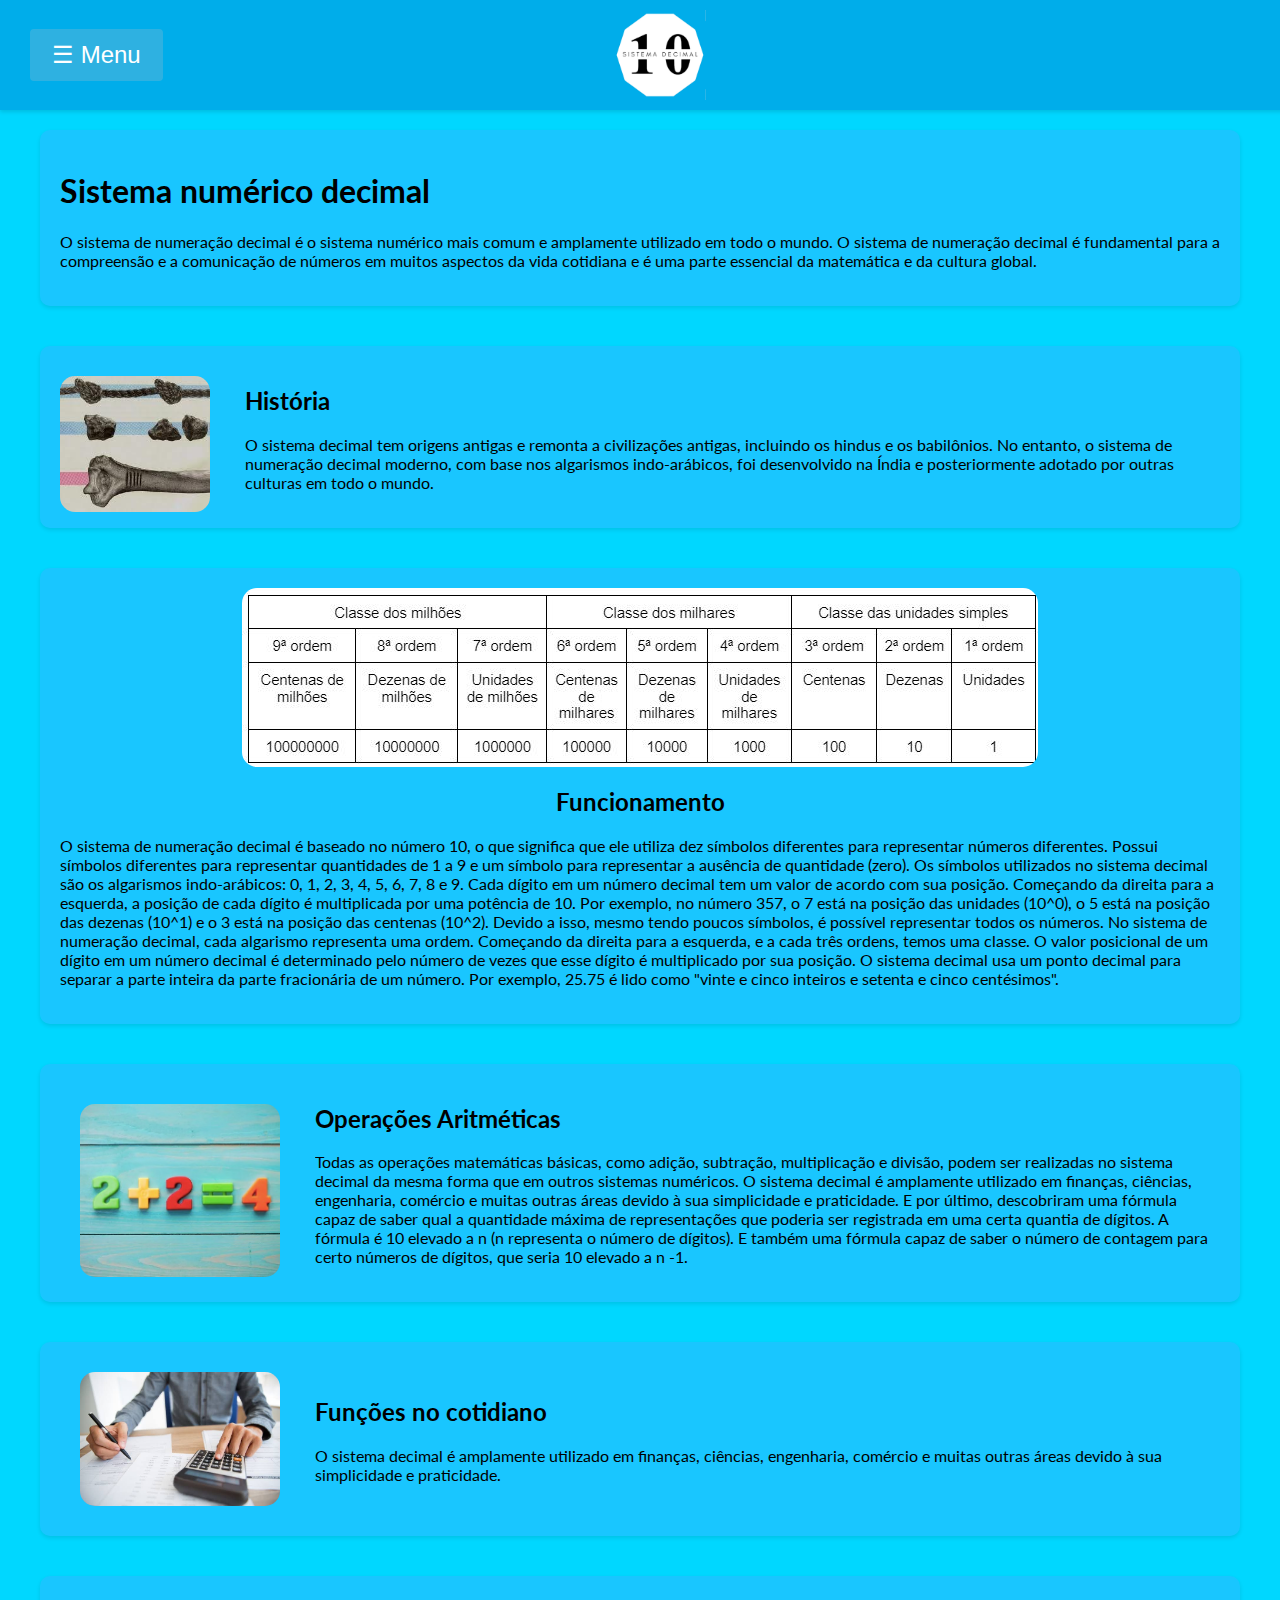
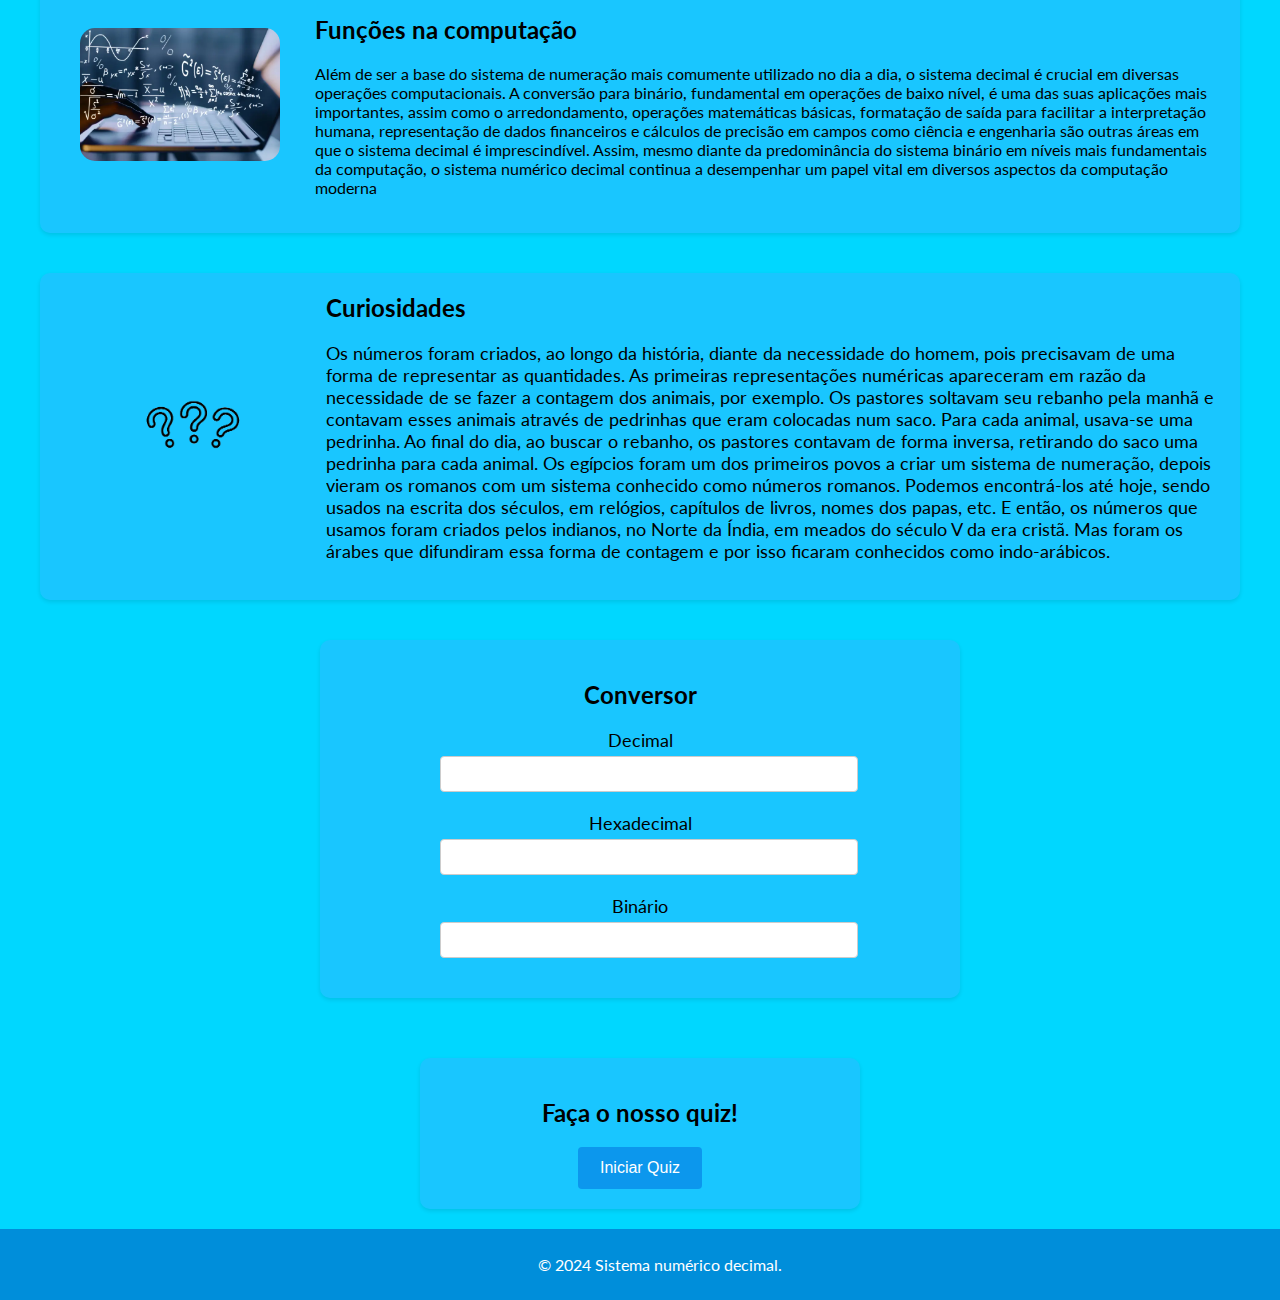
<file: index.html>
<!DOCTYPE html>
<html lang="pt-br">
  <head>
    <meta charset="UTF-8" />
    <meta name="viewport" content="width=device-width, initial-scale=1.0" />
    <title>Sistema numérico decimal</title>
    <!--font-->
    <link rel="preconnect" href="https://fonts.googleapis.com" />
    <link rel="preconnect" href="https://fonts.gstatic.com" crossorigin />
    <link
      href="https://fonts.googleapis.com/css2?family=Lato:ital,wght@0,100;0,300;0,400;0,700;0,900;1,100;1,300;1,400;1,700;1,900&display=swap"
      rel="stylesheet"
    />
    <!--fim font-->
    <!--Favicon-->
    <link rel="shortcut icon" href="img/favicon.ico" type="image/x-icon">
    <!--fim Favicon-->
    <!--bootsrap-->
    <link
      rel="stylesheet"
      href="https://cdn.jsdelivr.net/npm/bootstrap-icons@1.11.3/font/bootstrap-icons.min.css"
    />
    <link rel="stylesheet" href="style.css" />
  </head>
  <body>
    <header>
      <button class="btn-abrir" onclick="abrirMenu(event)">&#9776; Menu</button>
      <img src="img/decimal-logo3.png" alt="logo" class="logo" />
    </header>
    <nav id="menu">
      <a href="#" onclick="fecharMenu(event)">&times; Fechar</a>
      <a href="#separador1">Historia</a>
      <a href="#separador2">Funcionamento</a>
      <a href="#separador3">Operacoes Aritmeticas</a>
      <a href="#separador4">Funcões no cotidiano</a>
      <a href="#separador5">Funções na computação</a>
      <a href="#conversor-sect">Conversor</a>
      <a href="quiz.html">Faça o nosso quiz!</a>
      <a href="equipe.html">Equipe</a>
    </nav>
    <main id="conteudo">
      <div class="section" id="intro">
        <h1>Sistema numérico decimal</h1>
        <p>
          O sistema de numeração decimal é o sistema numérico mais comum e
          amplamente utilizado em todo o mundo. O sistema de numeração decimal é
          fundamental para a compreensão e a comunicação de números em muitos
          aspectos da vida cotidiana e é uma parte essencial da matemática e da
          cultura global.
        </p>
      </div>
      <div class="section" id="separador1">
        <img src="img/numeros historia.jpg" alt="imagem de osso riscado" />
        <h2>História</h2>
        <p>
          O sistema decimal tem origens antigas e remonta a civilizações
          antigas, incluindo os hindus e os babilônios. No entanto, o sistema de
          numeração decimal moderno, com base nos algarismos indo-arábicos, foi
          desenvolvido na Índia e posteriormente adotado por outras culturas em
          todo o mundo.
        </p>
      </div>
      <div class="section" id="separador2">
        <img
          src="img/funcionamento.jpg"
          alt="imagem de posições das ordens e classes de números"
        />
        <h2>Funcionamento</h2>
        <p>
          O sistema de numeração decimal é baseado no número 10, o que significa
          que ele utiliza dez símbolos diferentes para representar números
          diferentes. Possui símbolos diferentes para representar quantidades de
          1 a 9 e um símbolo para representar a ausência de quantidade (zero).
          Os símbolos utilizados no sistema decimal são os algarismos
          indo-arábicos: 0, 1, 2, 3, 4, 5, 6, 7, 8 e 9. Cada dígito em um número
          decimal tem um valor de acordo com sua posição. Começando da direita
          para a esquerda, a posição de cada dígito é multiplicada por uma
          potência de 10. Por exemplo, no número 357, o 7 está na posição das
          unidades (10^0), o 5 está na posição das dezenas (10^1) e o 3 está na
          posição das centenas (10^2). Devido a isso, mesmo tendo poucos
          símbolos, é possível representar todos os números. No sistema de
          numeração decimal, cada algarismo representa uma ordem. Começando da
          direita para a esquerda, e a cada três ordens, temos uma classe. O
          valor posicional de um dígito em um número decimal é determinado pelo
          número de vezes que esse dígito é multiplicado por sua posição. O
          sistema decimal usa um ponto decimal para separar a parte inteira da
          parte fracionária de um número. Por exemplo, 25.75 é lido como "vinte
          e cinco inteiros e setenta e cinco centésimos".
        </p>
      </div>
      <div class="section" id="separador3">
        <div class="ft">
          <img src="img/operação numeros.jpg" alt="imagem das operações algébricas" />
          </div>
          <div class="txt">
          <h2>Operações Aritméticas</h2>
          <p>
            Todas as operações matemáticas básicas, como adição, subtração,
            multiplicação e divisão, podem ser realizadas no sistema decimal da
            mesma forma que em outros sistemas numéricos. O sistema decimal é
            amplamente utilizado em finanças, ciências, engenharia, comércio e
            muitas outras áreas devido à sua simplicidade e praticidade. E por
            último, descobriram uma fórmula capaz de saber qual a quantidade
            máxima de representações que poderia ser registrada em uma certa
            quantia de dígitos. A fórmula é 10 elevado a n (n representa o número
            de dígitos). E também uma fórmula capaz de saber o número de contagem
            para certo números de dígitos, que seria 10 elevado a n -1.
          </p>
        </div>
        </div>
        <div class="section" id="separador4">
          <div class="ft">
          <img src="img/numeros cotidiano.jpg" alt="numeros no cotidiano" />
        </div>
        <div class="txt">
          <h2>Funções no cotidiano</h2>
          <p>
            O sistema decimal é amplamente utilizado em finanças, ciências,
            engenharia, comércio e muitas outras áreas devido à sua simplicidade e
            praticidade.
          </p>
        </div>
        </div>
        <div class="section" id="separador5">
          <div class="ft">
          <img src="img/numeros computação.webp" alt="numeros na computação" />
        </div>
        <div class="txt">
          <h2>Funções na computação</h2>
          <p>
            Além de ser a base do sistema de numeração mais comumente utilizado no
            dia a dia, o sistema decimal é crucial em diversas operações
            computacionais. A conversão para binário, fundamental em operações de
            baixo nível, é uma das suas aplicações mais importantes, assim como o
            arredondamento, operações matemáticas básicas, formatação de saída
            para facilitar a interpretação humana, representação de dados
            financeiros e cálculos de precisão em campos como ciência e engenharia
            são outras áreas em que o sistema decimal é imprescindível. Assim,
            mesmo diante da predominância do sistema binário em níveis mais
            fundamentais da computação, o sistema numérico decimal continua a
            desempenhar um papel vital em diversos aspectos da computação moderna
          </p>
        </div>
        </div>
        <div class="curiosidades">
          <div class="imagem-curiosidades">
            <img
            src="img/Design_sem_nome__1_-removebg-preview.png"
            alt="interrogações"
            />
          </div>
          <div class="txt">
            <h2>Curiosidades</h2>
            <p>
            Os números foram criados, ao longo da história, diante da necessidade
            do homem, pois precisavam de uma forma de representar as quantidades.
            As primeiras representações numéricas apareceram em razão da
            necessidade de se fazer a contagem dos animais, por exemplo. Os
            pastores soltavam seu rebanho pela manhã e contavam esses animais
            através de pedrinhas que eram colocadas num saco. Para cada animal,
            usava-se uma pedrinha. Ao final do dia, ao buscar o rebanho, os
            pastores contavam de forma inversa, retirando do saco uma pedrinha
            para cada animal. Os egípcios foram um dos primeiros povos a criar um
            sistema de numeração, depois vieram os romanos com um sistema
            conhecido como números romanos. Podemos encontrá-los até hoje, sendo
            usados na escrita dos séculos, em relógios, capítulos de livros, nomes
            dos papas, etc. E então, os números que usamos foram criados pelos
            indianos, no Norte da Índia, em meados do século V da era cristã. Mas
            foram os árabes que difundiram essa forma de contagem e por isso
            ficaram conhecidos como indo-arábicos.
            </p>
          </div>
        </div>
        </div>
          <div class="conversor-sect" id="conversor-sect">
            <h2>Conversor</h2>
            <div class="conversor">
                <div class="inputContainer">
                  <label for="decimal">Decimal</label>
                  <input type="text" id="decimal" oninput="convert(this.id)" />
                </div>
                <div class="inputContainer">
                  <label for="hexadecimal">Hexadecimal</label>
                  <input type="text" id="hexadecimal" oninput="convert(this.id)" />
                </div>
                <div class="inputContainer">
                  <label for="binary">Binário</label>
                  <input type="text" id="binary" oninput="convert(this.id)" />
                </div>
              </div>
            </div>
          </div>
        </div>
        <div class="quiz-sect" id="quiz-sect">
          <h2>Faça o nosso quiz!</h2>
          <a href="quiz.html"><button>Iniciar Quiz</button></a>
        </div>
      </main>
      <footer>
        <p>&copy; 2024 Sistema numérico decimal.</p>
      </footer>
      <script>
        function abrirMenu(event) {
          event.preventDefault();
          document.getElementById("menu").style.width = "250px";
          document.getElementById("menu").style.display = "flex";
          document.getElementById("menu").style.transition = "width 2s ease"; // Adjust the transition duration here
          document.getElementById("conteudo").style.marginLeft = "";
        }
      
        function fecharMenu(event) {
          event.preventDefault();
          document.getElementById("menu").style.width = "0px";
          document.getElementById("menu").style.display = "none";
          document.getElementById("menu").style.transition = "width 2s ease"; // Adjust the transition duration here
          document.getElementById("conteudo").style.marginLeft = "";
        }
        function convert(id) {
    let decimalInput = document.getElementById("decimal");
    let hexadecimalInput = document.getElementById("hexadecimal");
    let binaryInput = document.getElementById("binary");
  
    if (id === "decimal") {
      let decimal = parseInt(decimalInput.value);
      if (!isNaN(decimal)){
        hexadecimalInput.value = decimal.toString(16);
        binaryInput.value = decimal.toString(2);
        }else{
            hexadecimalInput.value = "";
            binaryInput.value = "";
        }
      } else if (id === "hexadecimal") {
        let decimal = parseInt(hexadecimalInput.value, 16);
        if (!isNaN(decimal)){
        decimalInput.value = decimal;
        binaryInput.value = decimal.toString(2);
    } else{
        decimalInput.value = "";
        binaryInput.value = "";
    }
      } else if (id === "binary") {
        let decimal = parseInt(binaryInput.value, 2);
        if (!isNaN(decimal)){
        decimalInput.value = decimal;
        hexadecimalInput.value = decimal.toString(16);
        } else{
            decimalInput.value = "";
            hexadecimalInput.value = "";
        }
        }
    }

      </script>
    </body>
  </html>
</file>
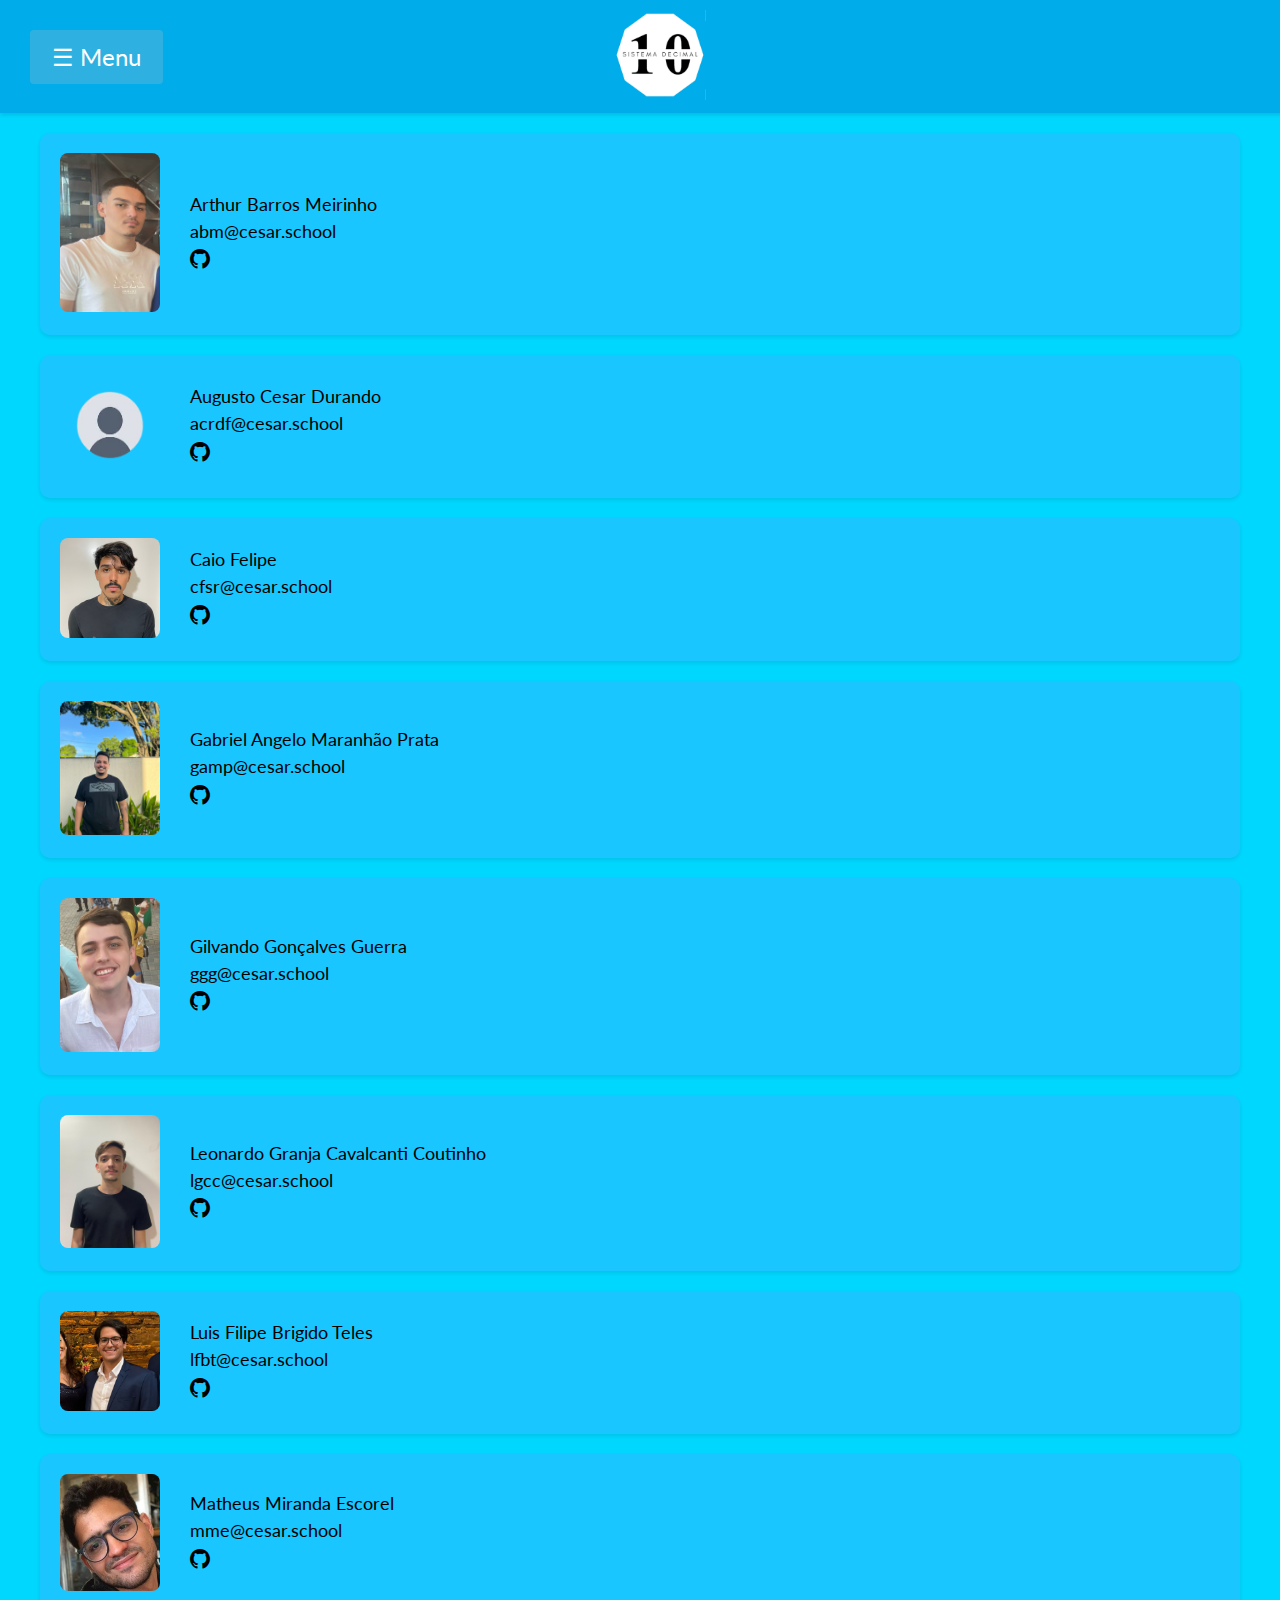
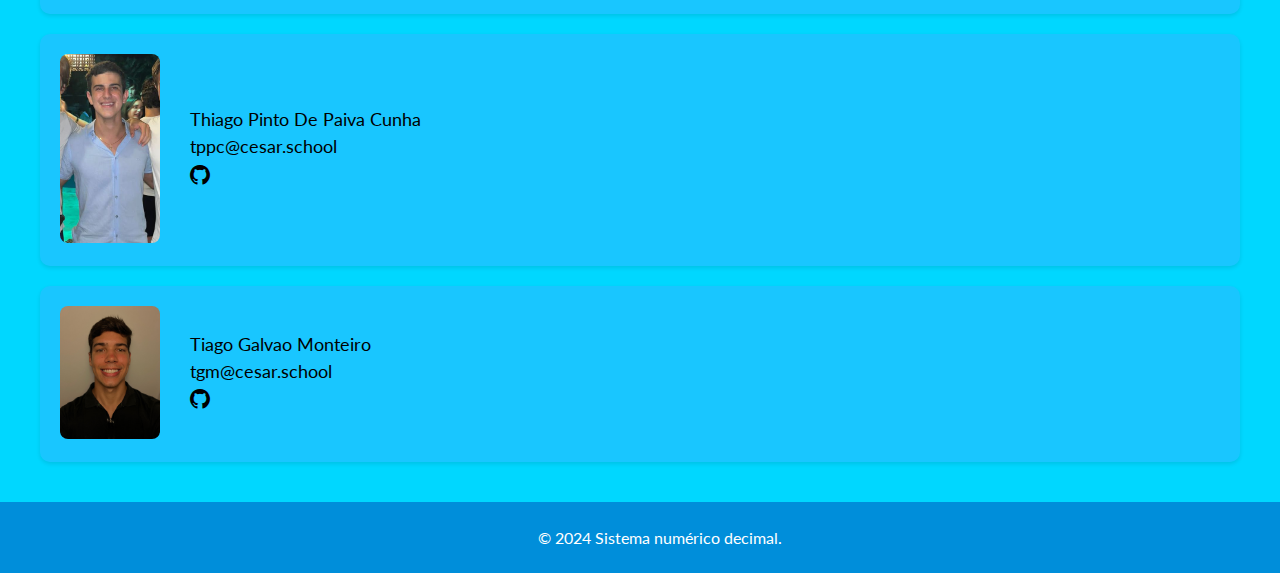
<file: equipe.html>
<!DOCTYPE html>
<html lang="en">
  <head>
    <meta charset="UTF-8" />
    <meta name="viewport" content="width=device-width, initial-scale=1.0" />
    <title>Equipe</title>
    <!-- JavaScript -->
    <!-- End JavaScript -->
    <!-- Font -->
    <link rel="preconnect" href="https://fonts.googleapis.com" />
    <link rel="preconnect" href="https://fonts.gstatic.com" crossorigin />
    <link
      href="https://fonts.googleapis.com/css2?family=Lato:ital,wght@0,100;0,300;0,400;0,700;0,900;1,100;1,300;1,400;1,700;1,900&display=swap"
      rel="stylesheet"
    />
    <!-- End Font -->
    <!-- Bootstrap Icons -->
    <link
      rel="stylesheet"
      href="https://cdn.jsdelivr.net/npm/bootstrap-icons@1.11.3/font/bootstrap-icons.min.css"
    />
    <!-- End Bootstrap Icons -->
    <!-- CSS -->
    <link rel="stylesheet" href="style.css" />
    <!-- End CSS -->
  </head>
  <body>
    <header>
      <a href="#" class="btn-abrir" onclick="abrirMenu(event)">&#9776; Menu</a>
      <a href="index.html">
        <img src="img/decimal-logo3.png" alt="logo" class="logo" />
      </a>
    </header>
    <nav id="menu">
      <a href="#" onclick="fecharMenu(event)">&times; Fechar</a>
      <a href="index.html#separador1">Historia</a>
      <a href="index.html#separador2">Funcionamento</a>
      <a href="index.html#separador3">Operacoes Aritmeticas</a>
      <a href="index.html#separador4">Funcões no cotidiano</a>
      <a href="index.html#separador5">Funções na computação</a>
      <a href="index.html#conversor-sect">Conversor</a>
      <a href="index.html#quiz-sect">Faça o nosso quiz!</a>
    </nav>
    <section>
      <div class="container">
        <div class="membro">
          <div class="foto">
            <img src="img/arthur_barros.jpeg" alt="foto" />
          </div>
          <div class="informacoes">
            <ul>
              <li>Arthur Barros Meirinho</li>
              <li>abm@cesar.school</li>
              <li>
                <a href="https://github.com/arthurbarros1"
                  ><i class="bi bi-github"></i
                ></a>
              </li>
            </ul>
          </div>
        </div>
        <div class="membro">
          <div class="foto">
            <img src="img/blank_avatar_1_-removebg-preview.png" alt="foto" />
          </div>
          <div class="informacoes">
            <ul>
              <li>Augusto Cesar Durando</li>
              <li>acrdf@cesar.school</li>
              <li>
                <a href="#"><i class="bi bi-github"></i></a>
              </li>
            </ul>
          </div>
        </div>
        <div class="membro">
          <div class="foto">
            <img src="img/caio_felipe.jpeg" alt="foto" />
          </div>
          <div class="informacoes">
            <ul>
              <li>Caio Felipe</li>
              <li>cfsr@cesar.school</li>
              <li>
                <a href="https://github.com/frockis"
                  ><i class="bi bi-github"></i
                ></a>
              </li>
            </ul>
          </div>
        </div>
        <div class="membro">
          <div class="foto">
            <img src="img/Gabriel.jpeg" alt="foto" />
          </div>
          <div class="informacoes">
            <ul>
              <li>Gabriel Angelo Maranhão Prata</li>
              <li>gamp@cesar.school</li>
              <li>
                <a href="https://github.com/GabrielPrataa"
                  ><i class="bi bi-github"></i
                ></a>
              </li>
            </ul>
          </div>
        </div>
        <div class="membro">
          <div class="foto">
            <img src="img/Gilvando.jpeg" alt="foto" />
          </div>
          <div class="informacoes">
            <ul>
              <li>Gilvando Gonçalves Guerra</li>
              <li>ggg@cesar.school</li>
              <li>
                <a href="https://github.com/gilguerra1"
                  ><i class="bi bi-github"></i
                ></a>
              </li>
            </ul>
          </div>
        </div>
        <div class="membro">
          <div class="foto">
            <img src="img/leobardo_granja.jpeg" alt="foto" />
          </div>
          <div class="informacoes">
            <ul>
              <li>Leonardo Granja Cavalcanti Coutinho</li>
              <li>lgcc@cesar.school</li>
              <li>
                <a href="https://github.com/leonardogranja05"
                  ><i class="bi bi-github"></i
                ></a>
              </li>
            </ul>
          </div>
        </div>
        <div class="membro">
          <div class="foto">
            <img src="img/luis_filipe.jpeg" alt="foto" />
          </div>
          <div class="informacoes">
            <ul>
              <li>Luis Filipe Brigido Teles</li>
              <li>lfbt@cesar.school</li>
              <li>
                <a href="https://github.com/LFilipeTeles"
                  ><i class="bi bi-github"></i
                ></a>
              </li>
            </ul>
          </div>
        </div>
        <div class="membro">
          <div class="foto">
            <img src="img/matheus_miranda.jpeg" alt="foto" />
          </div>
          <div class="informacoes">
            <ul>
              <li>Matheus Miranda Escorel</li>
              <li>mme@cesar.school</li>
              <li>
                <a href="https://github.com/MatheusMiraEsc"
                  ><i class="bi bi-github"></i
                ></a>
              </li>
            </ul>
          </div>
        </div>
        <div class="membro">
          <div class="foto">
            <img src="img/thiago_cunha.jpeg" alt="foto" />
          </div>
          <div class="informacoes">
            <ul>
              <li>Thiago Pinto De Paiva Cunha</li>
              <li>tppc@cesar.school</li>
              <li>
                <a href="https://github.com/Th015"
                  ><i class="bi bi-github"></i
                ></a>
              </li>
            </ul>
          </div>
        </div>
        <div class="membro">
          <div class="foto">
            <img src="img/tiago_galvao.jpeg" alt="foto" />
          </div>
          <div class="informacoes">
            <ul>
              <li>Tiago Galvao Monteiro</li>
              <li>tgm@cesar.school</li>
              <li>
                <a href="https://github.com/TiagoGmont"
                  ><i class="bi bi-github"></i
                ></a>
              </li>
            </ul>
          </div>
        </div>
      </div>
    </section>
    <footer>
      <p>&copy; 2024 Sistema numérico decimal.</p>
    </footer>
    <script>
      function abrirMenu(event) {
        event.preventDefault();
        document.getElementById("menu").style.width = "250px";
        document.getElementById("menu").style.display = "flex";
        document.getElementById("menu").style.transition = "width 10s ease";
        document.getElementById("conteudo").style.marginLeft = "";
      }

      function fecharMenu(event) {
        event.preventDefault();
        document.getElementById("menu").style.width = "0px";
        document.getElementById("menu").style.display = "none";
        document.getElementById("menu").style.transition = "width 10s ease";
        document.getElementById("conteudo").style.marginLeft = "";
      }
    </script>
  </body>
</html>
</file>
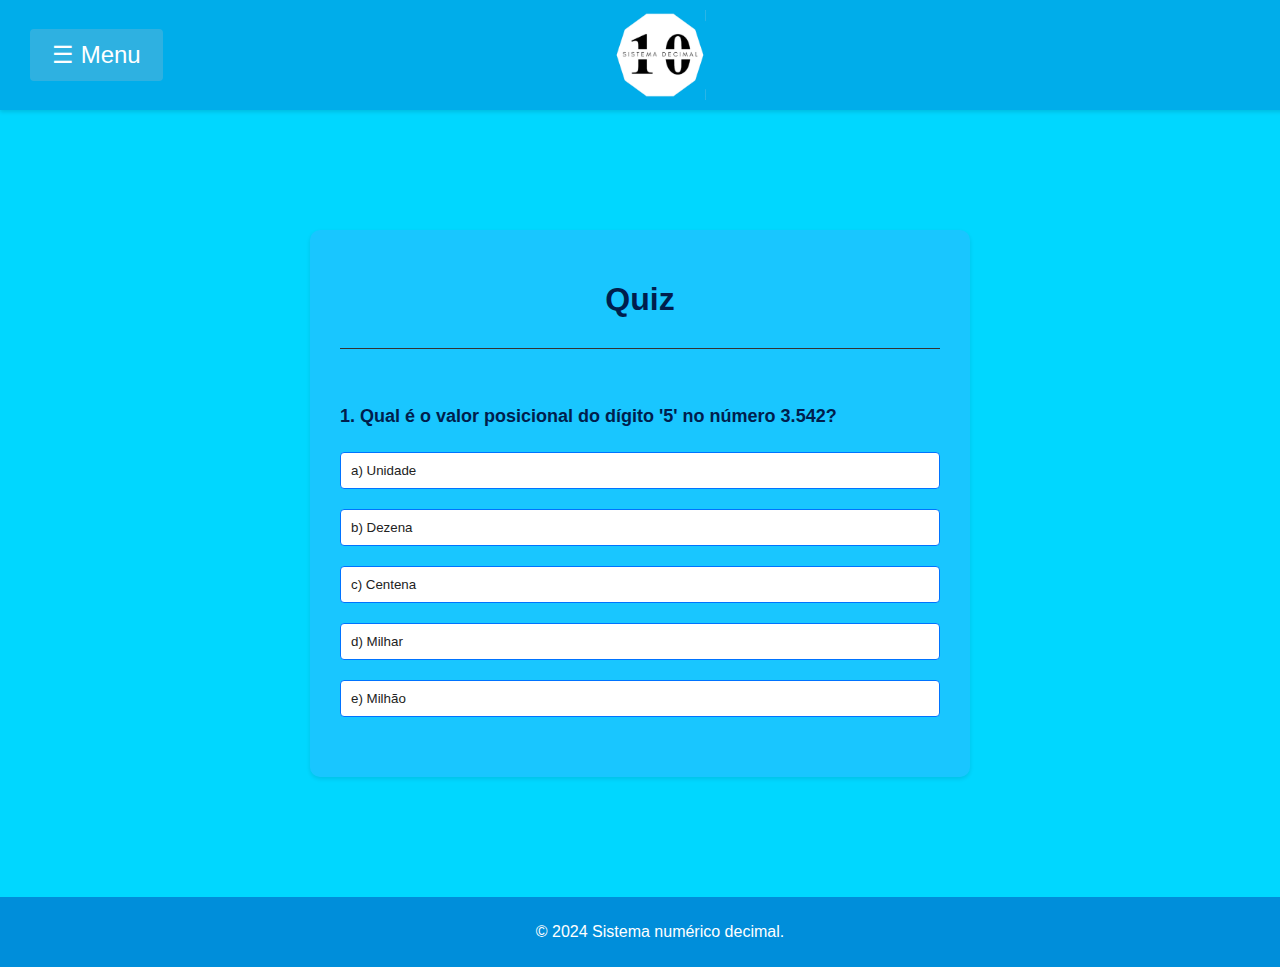
<file: quiz.html>
<!DOCTYPE html>
<html lang="en">
  <head>
    <meta charset="UTF-8" />
    <meta http-equiv="X-UA-Compatible" content="IE=edge" />
    <meta name="viewport" content="width=device-width, initial-scale=1.0" />
    <title>Quiz</title>
    <link rel="stylesheet" href="style.css" />
  </head>
  <body>
    <header>
      <button class="btn-abrir" onclick="abrirMenu(event)">&#9776; Menu</button>
      <img src="img/decimal-logo3.png" alt="logo" class="logo" />
    </header>
    <nav id="menu">
      <a href="#" onclick="fecharMenu(event)">&times; Fechar</a>
      <a href="index.html#separador1">Historia</a>
      <a href="index.html#separador2">Funcionamento</a>
      <a href="index.html#separador3">Operacoes Aritmeticas</a>
      <a href="index.html#separador4">Funcões no cotidiano</a>
      <a href="index.html#separador5">Funções na computação</a>
      <a href="index.html#conversor-sect">Conversor</a>
      <a href="index.html#quiz-sect">Faça o nosso quiz!</a>
      <a href="equipe.html">Equipe</a>
    </nav>
    <section class="quiz">
      <div class="app">
        <h1>Quiz</h1>
        <div class="quiz">
          <h2 id="question">Question goes here</h2>
          <div id="answer-button">
            <button class="btn">Resposta 1</button>
            <button class="btn">Resposta 2</button>
            <button class="btn">Resposta 3</button>
            <button class="btn">Resposta 4</button>
            <button class="btn">Resposta 5</button>
          </div>
          <button id="nextbtn">Próximo</button>
        </div>
      </div>
    </section>
    <footer>
      <p>&copy; 2024 Sistema numérico decimal.</p>
    </footer>
    <script src="script.js"></script>
  </body>
</html>
</file>
<file: style.css>
body {
    margin: 0;
    font-family: 'Lato', sans-serif;
    background-color: #00d7ff;
    color: #000;
    overflow-x: hidden;
}

/* Header e Nav */
header {
    display: flex;
    justify-content: center;
    align-items: center;
    padding: 10px 20px;
    background-color: #008eda92;
    box-shadow: 0 2px 4px rgba(0, 0, 0, 0.12);
    position: relative;
    width: 100%;
}

.logo {
    height: 90px;
}

.btn-abrir {
    font-size: 24px;
    color: #ffffff;
    text-decoration: none;
    background-color: #dbc1c136;;
    padding: 10px 20px;
    cursor: pointer;
    position: absolute;
    left: 30px;
    border: 2px solid transparent;
    border-radius: 4px;
}

.btn-abrir:hover {
    border-color: #fff; 
}

nav {
    display: none;
    flex-direction: column;
    padding: 20px;
    background-color: #008eda;
    position: fixed;
    top: 0;
    height: 100%;
    width: 250px; 
    box-shadow: 2px 0 5px rgba(0, 0, 0, 0.1);
    z-index: 1000;
    transition: width 0.3s ease;
    overflow: hidden;
}

nav a {
    margin: 10px 0;
    font-size: 18px;
    color: #000;
    text-decoration: none;
}
nav.show {
    width: 250px;
    display: flex;
    left: 0;
}
nav a:hover {
    color: rgb(173 230 255);
    background-color: rgba(1, 145, 255, 0.722);
    padding: 7px 12px;
    border-radius: 4px;
    transition: padding 0.5s, 
                ease-in-out 0.3s,
                color 0.5s;
}

nav a:first-child {
    font-size: 24px;
}

/* Main e Sections */
main {
    padding: 20px;
    max-width: 1200px;
    margin: 0 auto;
    transition: margin-left 0.3s ease;
}

.section {
    margin-bottom: 40px;
    background-color: #46aaff5c;
    padding: 20px;
    border-radius: 10px;
    box-shadow: 0 2px 4px rgba(0, 0, 0, 0.1);
}

.section img {
    max-width: 100%;
    height: auto;
    display: block;
    margin: 0 auto 20px;
    border-radius: 15px;
    float: left;
}

/* Imgs */
#separador2 img{
    float: none;
}
#separador2 h2{
    text-align: center;
}


.section img,
#separador1 img,
#separador3 img,
#separador4 img,
#separador5 img,
.curiosidades img {
    max-width: 100%;
    height: auto;
}

/* Ajustes específicos */
#separador1 img {
    max-width: 150px;
    display: inline-block;
    margin: 10px 35px 20px 0;
    vertical-align: middle;
}


#separador3 img{ 
    max-width: 200px;
    display: inline-block;
    margin: 15px 35px 0px 20px;
    vertical-align: middle;

}
#separador4 img{
    max-width: 200px;
    display: inline-block;
    vertical-align: middle;
    margin: 10px 35px 10px 20px;
}

#separador4, #separador3{
    display: flex;
    align-items: center;

}

#separador5 img {
    max-width: 200px;
    display: inline-block;
    margin: 32px 35px 0px 20px;
    vertical-align: middle;
}

.txt .ft{
    width:100%;
}

.ft{
    float: left;
    overflow: hidden;
}

.txt{
    overflow:hidden ;
}

.section .txt,
.curiosidades .txt {
    flex: 1;
}

.curiosidades {
    display: flex;
    align-items: center;
    padding: 20px;
    margin-bottom: 40px;
    border-radius: 10px;
    box-shadow: 0 2px 4px rgba(0, 0, 0, 0.1);
    overflow: hidden;
    text-align: left;
    background-color: #46aaff5c;
}

.curiosidades p {
    font-size: 18px;
    text-align:left;
}

.curiosidades h2 {
    font-size: 24px;
    margin-top: 0;
    text-align: left;
}

.curiosidades img {
    max-width: 100%;
    height: 150px;
    display: block;
    margin: 0 auto 20px;
    border-radius: 20px;
    float: left;
}

/* Conversor */
.conversor-sect {
    background-color: #46aaff5c;
    padding: 20px;
    margin-bottom: 60px;
    box-shadow: 0 2px 4px rgba(0, 0, 0, 0.1);
    border-radius: 10px;
    text-align: center;
    max-width: 600px;
    margin: 0 auto 60px auto;
}

.conversor {
    max-width: 400px;
    margin: 0 auto;
    margin-bottom: 40 px;
}

.conversor .inputContainer {
    margin-bottom: 20px;
}

.conversor label {
    display: block;
    font-size: 18px;
    margin-bottom: 5px;
}

.conversor input {
    width: 100%;
    padding: 8px;
    font-size: 16px;
    border: 1px solid #ccc;
    border-radius: 4px;
}

/* Quiz */
.quiz-sect {
    text-align: center;
    background-color: #46aaff5c;
    padding: 20px;
    box-shadow: 0 2px 4px rgba(0, 0, 0, 0.1);
    border-radius: 10px;
    max-width: 400px;
    margin: 0 auto;
}

.quiz-sect h2 {
    font-size: 24px;
    margin-bottom: 20px;
}

.quiz-sect button {
    padding: 10px 20px;
    font-size: 16px;
    color: #fff;
    background-color: #0c97ed;
    border: 2px solid transparent;
    border-radius: 4px;
    cursor: pointer;
}

.quiz-sect button:hover {
    border-color: #fff;
    border-width: 2px;
}
section .quiz{
    margin-bottom: auto;
}
.app{
    background-color: #46aaff5c;
    width: 90%;
    max-width: 600px;
    margin: 100px auto;
    border-radius: 10px;
    padding: 30px;
    box-shadow: 0 2px 4px rgba(0, 0, 0, 0.1);
}

.app h1{
    font-weight: 25px;
    color: #001e4d;
    font-weight: 600;
    border-bottom: 1px solid #333;
    padding-bottom: 30px;
    text-align: center;
}

.quiz{
    padding: 20px 0;
}

.quiz h2{
    font-size: 18px;
    color: #001e4d;
    font-weight: 600;
}

.btn{
    background: #fff;
    color: #222;
    font-weight: 500;
    width: 100%;
    border: 1px solid #0073ff;
    padding: 10px;
    margin: 10px 0;
    text-align: left;
    border-radius: 4px;
    cursor: pointer;
    transition: all 0.3s;
}

.btn:hover:not([disabled]){
    background-color: rgba(1, 145, 255, 0.722);
    color: #fff;
}

.btn:disabled{
    cursor: no-drop;
}

#nextbtn{
    background-color: rgba(1, 145, 255, 0.722);
    color: #fff;
    font-weight: 500;
    width: 150px;
    border: 0;
    padding: 10px;
    margin: 20px auto 0;
    border-radius: 4px;
    cursor: pointer;
    display: none;
}

.correct{
    background: #7bedac;
}

.incorrect{
    background: #f67070;
}

/* Footer */
footer {
    padding: 10px 20px;
    text-align: center;
    color: #fff;
    background-color: #008eda;
    position: relative;
    bottom: 0;
    width: 100%;
}
/*Equipe */

.container {
    max-width: 1200px;
    margin: 0 auto;
    padding: 20px;
    justify-content: center;
}

.membro {
    display: flex;
    align-items: center;
    margin-bottom: 20px;
    background-color: #46aaff5c;
    padding: 20px;
    border-radius: 10px;
    box-shadow: 0 2px 4px rgba(0, 0, 0, 0.1)
    
}

.membro .foto img {
    max-width: 100px;
    height: auto;
    border-radius: 8px;
    margin-right: 30px;
}

.membro .informacoes ul {
    vertical-align: top;
    list-style: none;
    padding: 0;
    margin: 0;
}

.membro .informacoes ul li {
    font-size: 18px;
    margin-bottom: 5px;
}

.membro .informacoes ul li a {
    color: #000;
    text-decoration: none;
    font-size: 20px;
}

.membro .informacoes ul li a i {
    margin-right: 5px;
}
</file>
